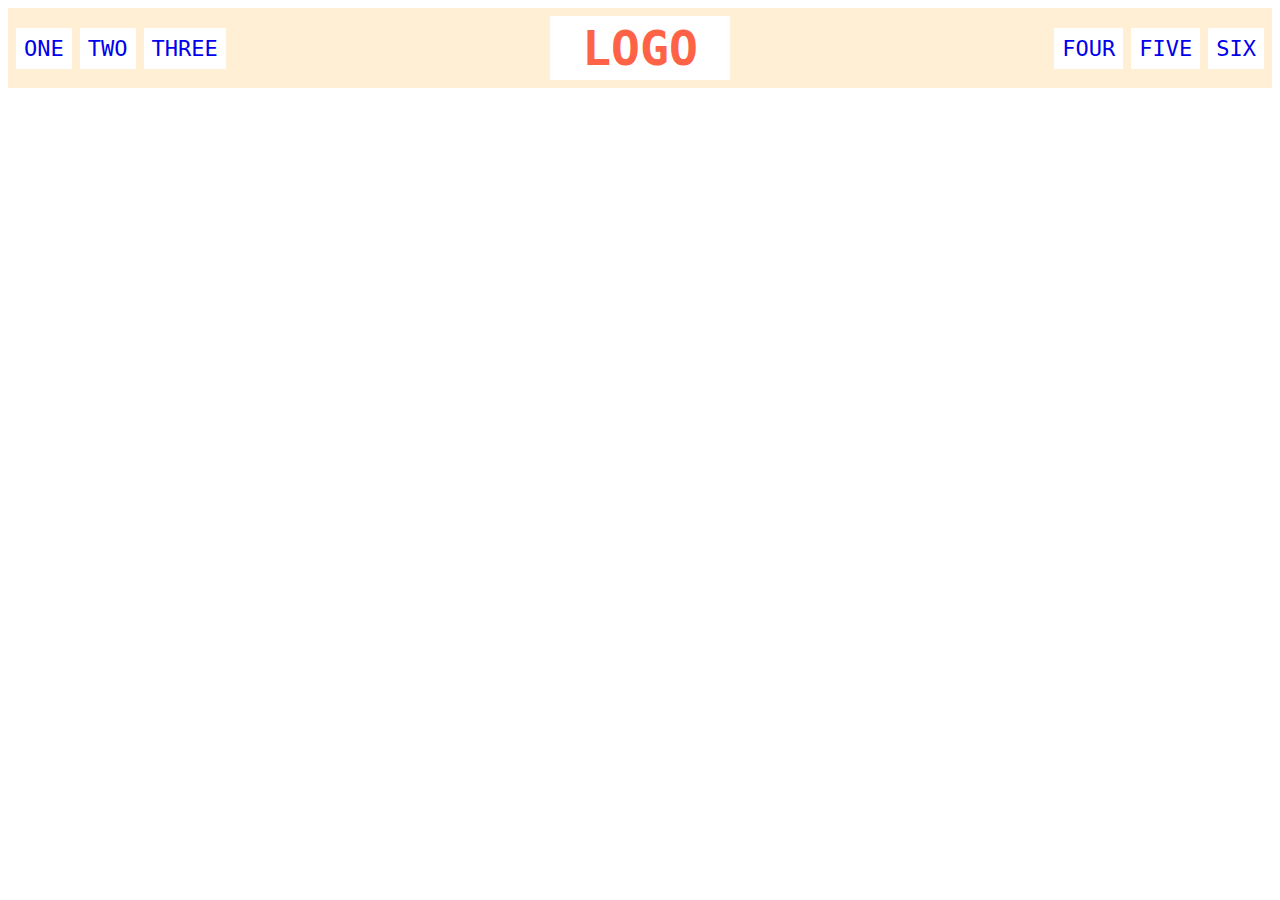
<file: foundations/flex/02-flex-header/index.html>
<!DOCTYPE html>
<html lang="en">
  <head>
    <meta charset="UTF-8" />
    <meta http-equiv="X-UA-Compatible" content="IE=edge" />
    <meta name="viewport" content="width=device-width, initial-scale=1.0" />
    <title>Flex Header</title>
    <link rel="stylesheet" href="style.css" />
  </head>
  <body>
    <div class="header">
      <div class="left-links">
        <ul>
          <li><a href="#">ONE</a></li>
          <li><a href="#">TWO</a></li>
          <li><a href="#">THREE</a></li>
        </ul>
      </div>
      <div class="logo">LOGO</div>
      <div class="right-links">
        <ul>
          <li><a href="#">FOUR</a></li>
          <li><a href="#">FIVE</a></li>
          <li><a href="#">SIX</a></li>
        </ul>
      </div>
    </div>
  </body>
</html>
</file>
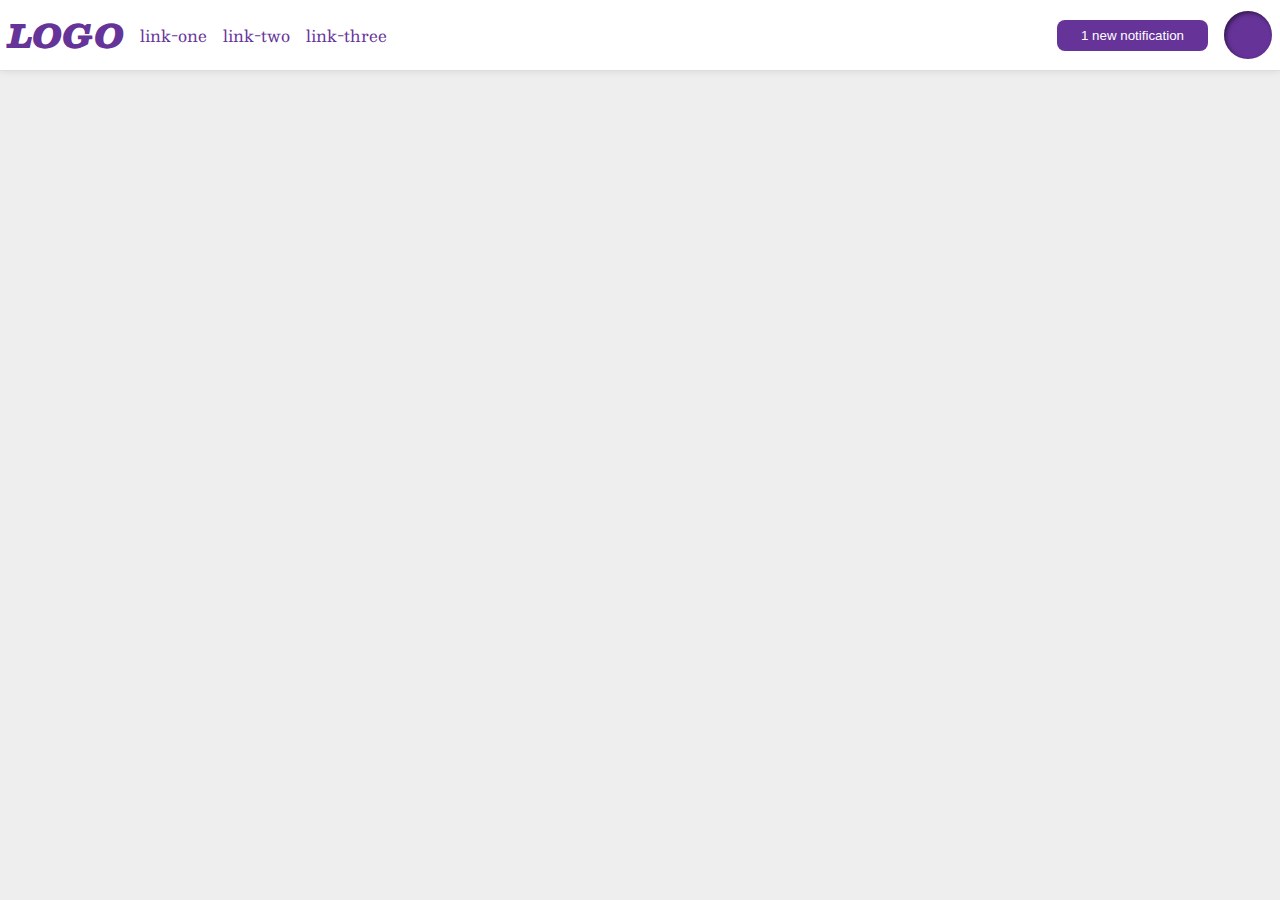
<file: foundations/flex/03-flex-header-2/index.html>
<!DOCTYPE html>
<html lang="en">
  <head>
    <meta charset="UTF-8" />
    <meta http-equiv="X-UA-Compatible" content="IE=edge" />
    <meta name="viewport" content="width=device-width, initial-scale=1.0" />
    <title>Flex Header 2</title>
    <link rel="stylesheet" href="style.css" />
  </head>
  <body>
    <div class="header">
      <div class="left-content">
        <div class="logo">LOGO</div>
        <ul class="links">
          <li><a href="https://google.com">link-one</a></li>
          <li><a href="https://google.com">link-two</a></li>
          <li><a href="https://google.com">link-three</a></li>
        </ul>
      </div>
      <div class="right-content">
        <button class="notifications">1 new notification</button>
        <div class="profile-image"></div>
      </div>
    </div>
  </body>
</html>
</file>
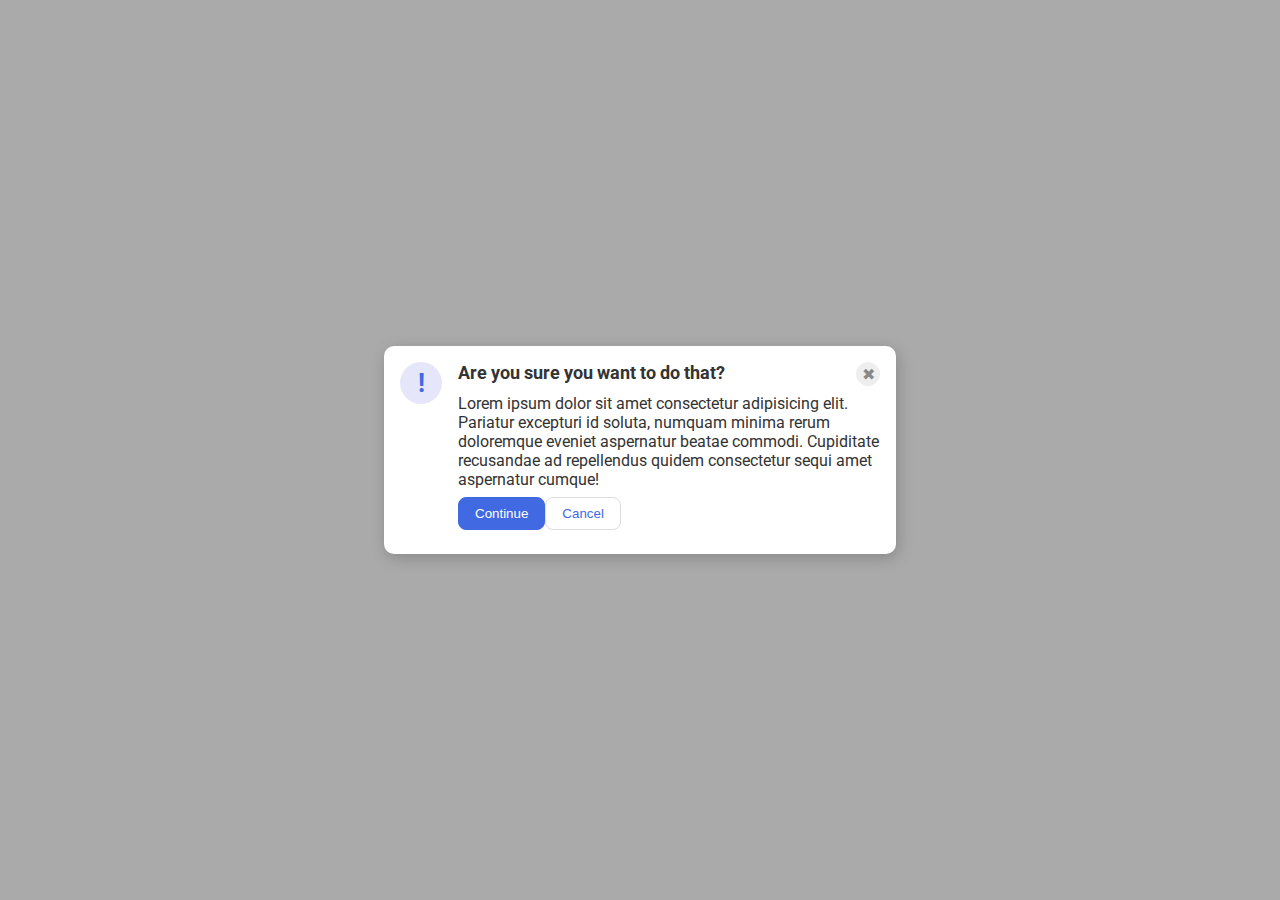
<file: foundations/flex/05-flex-modal/index.html>
<!DOCTYPE html>
<html lang="en">
  <head>
    <meta charset="UTF-8" />
    <meta http-equiv="X-UA-Compatible" content="IE=edge" />
    <meta name="viewport" content="width=device-width, initial-scale=1.0" />
    <link rel="stylesheet" href="style.css" />
    <title>Modal</title>
  </head>
  <body>
    <div class="modal">
      <div class="left">
        <div class="icon">!</div>
      </div>

      <div class="right">
        <div class="row">
          <div class="header">Are you sure you want to do that?</div>
          <button class="close-button">✖</button>
        </div>

        <div class="row">
          <div class="text">Lorem ipsum dolor sit amet consectetur adipisicing elit. Pariatur excepturi id soluta, numquam minima rerum doloremque eveniet aspernatur beatae commodi. Cupiditate recusandae ad repellendus quidem consectetur sequi amet aspernatur cumque!</div>
        </div>

        <div class="row">
          <button class="continue">Continue</button>
          <button class="cancel">Cancel</button>
        </div>
      </div>
    </div>
  </body>
</html>
</file>
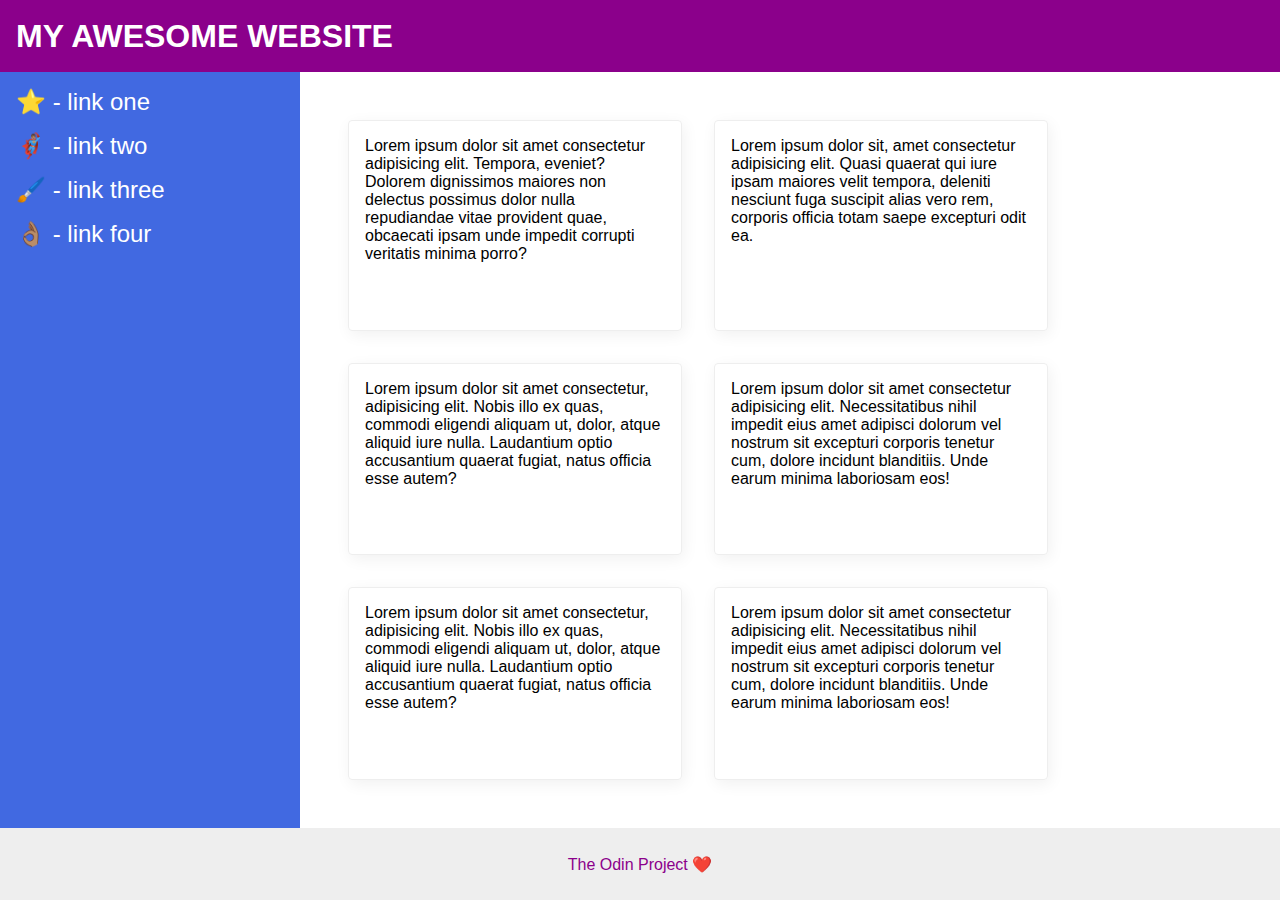
<file: foundations/flex/07-flex-layout-2/index.html>
<!DOCTYPE html>
<html lang="en">
  <head>
    <meta charset="UTF-8" />
    <meta http-equiv="X-UA-Compatible" content="IE=edge" />
    <meta name="viewport" content="width=device-width, initial-scale=1.0" />
    <title>The Holy Grail</title>
    <link rel="stylesheet" href="style.css" />
  </head>
  <body>
    <div class="header">MY AWESOME WEBSITE</div>
    <div class="center">
      <div class="sidebar">
        <ul>
          <li><a href="#">⭐ - link one</a></li>
          <li><a href="#">🦸🏽‍♂️ - link two</a></li>
          <li><a href="#">🖌️ - link three</a></li>
          <li><a href="#">👌🏽 - link four</a></li>
        </ul>
      </div>
      <div class="card-container">
        <div class="card">Lorem ipsum dolor sit amet consectetur adipisicing elit. Tempora, eveniet? Dolorem dignissimos maiores non delectus possimus dolor nulla repudiandae vitae provident quae, obcaecati ipsam unde impedit corrupti veritatis minima porro?</div>
        <div class="card">Lorem ipsum dolor sit, amet consectetur adipisicing elit. Quasi quaerat qui iure ipsam maiores velit tempora, deleniti nesciunt fuga suscipit alias vero rem, corporis officia totam saepe excepturi odit ea.</div>
        <div class="card">Lorem ipsum dolor sit amet consectetur, adipisicing elit. Nobis illo ex quas, commodi eligendi aliquam ut, dolor, atque aliquid iure nulla. Laudantium optio accusantium quaerat fugiat, natus officia esse autem?</div>
        <div class="card">Lorem ipsum dolor sit amet consectetur adipisicing elit. Necessitatibus nihil impedit eius amet adipisci dolorum vel nostrum sit excepturi corporis tenetur cum, dolore incidunt blanditiis. Unde earum minima laboriosam eos!</div>
        <div class="card">Lorem ipsum dolor sit amet consectetur, adipisicing elit. Nobis illo ex quas, commodi eligendi aliquam ut, dolor, atque aliquid iure nulla. Laudantium optio accusantium quaerat fugiat, natus officia esse autem?</div>
        <div class="card">Lorem ipsum dolor sit amet consectetur adipisicing elit. Necessitatibus nihil impedit eius amet adipisci dolorum vel nostrum sit excepturi corporis tenetur cum, dolore incidunt blanditiis. Unde earum minima laboriosam eos!</div>
      </div>
    </div>
    <div class="footer">The Odin Project ❤️</div>
  </body>
</html>
</file>
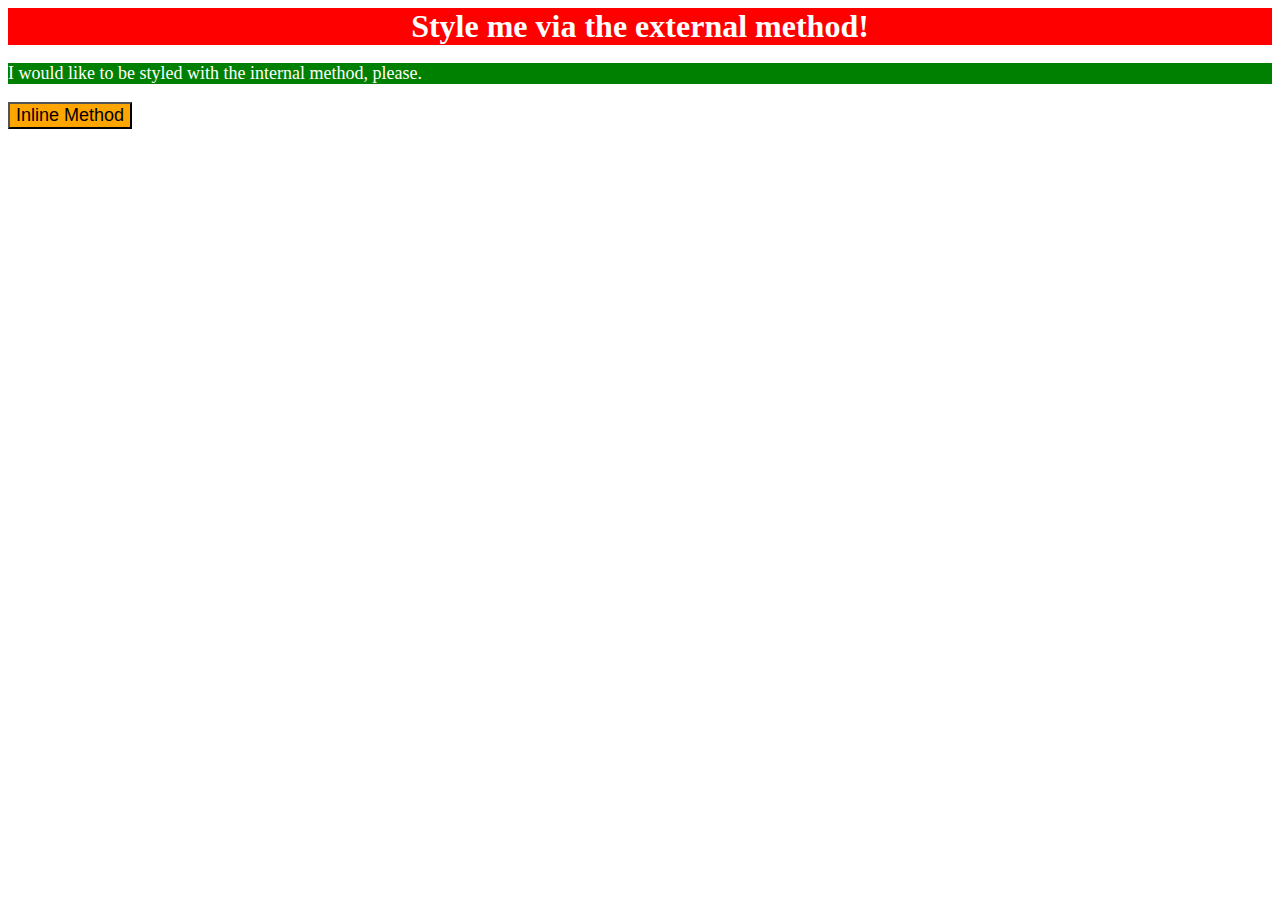
<file: foundations/intro-to-css/01-css-methods/index.html>
<!DOCTYPE html>
<html lang="en">
  <head>
    <meta charset="UTF-8" />
    <meta http-equiv="X-UA-Compatible" content="IE=edge" />
    <meta name="viewport" content="width=device-width, initial-scale=1.0" />
    <link rel="stylesheet" href="style.css" />
    <title>Methods for Adding CSS</title>
    <style>
      p {
        background-color: green;
        color: white;
        font-size: 18px;
      }
      /* * `p`: a green background, white text, and a font size of 18px */
    </style>
  </head>
  <body>
    <div>Style me via the external method!</div>
    <p>I would like to be styled with the internal method, please.</p>
    <button style="background-color: orange; font-size: 18px">Inline Method</button>
    <!-- * `button`: an orange background and a font size of 18px -->
  </body>
</html>
</file>
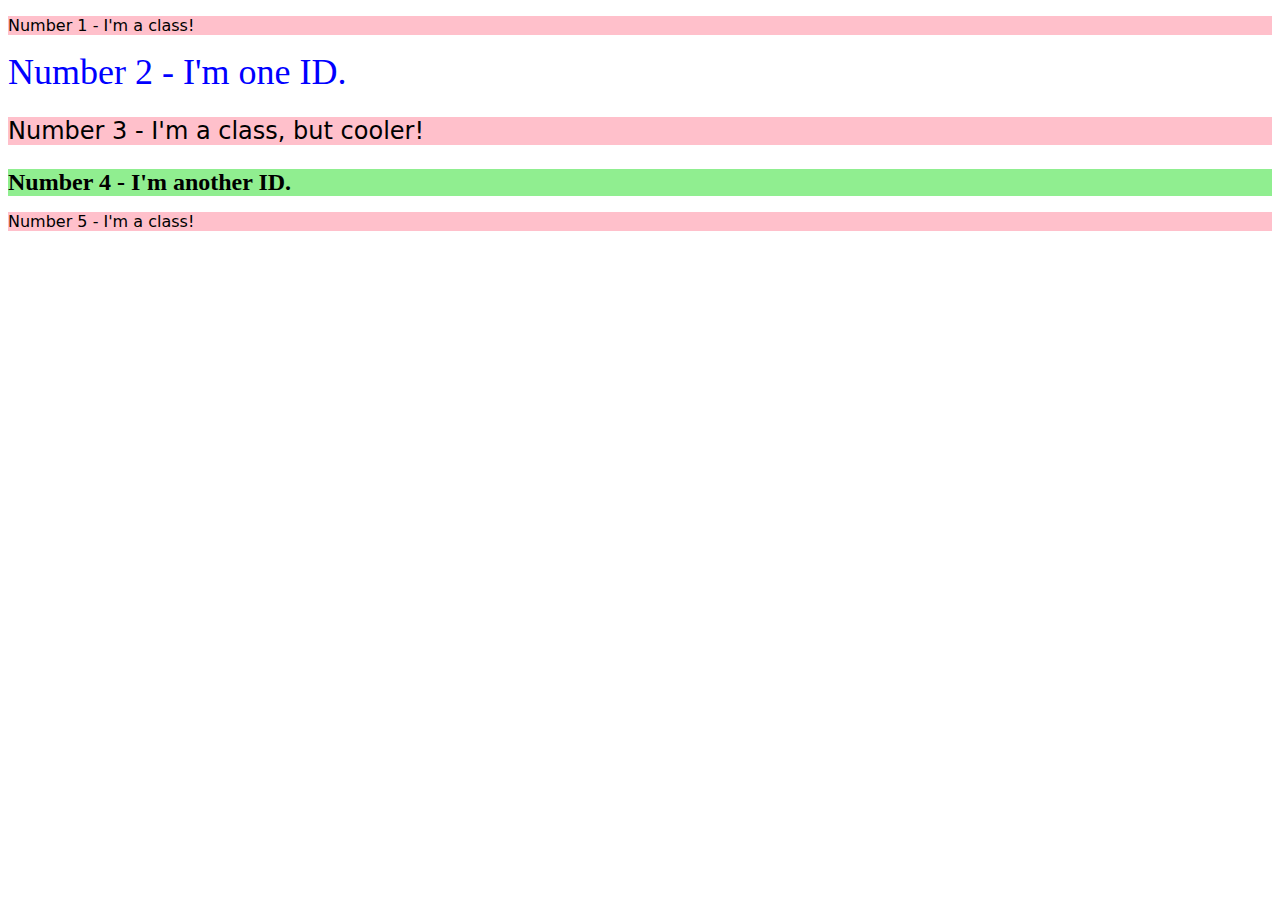
<file: foundations/intro-to-css/02-class-id-selectors/index.html>
<!DOCTYPE html>
<html lang="en">
  <head>
    <meta charset="UTF-8" />
    <meta http-equiv="X-UA-Compatible" content="IE=edge" />
    <meta name="viewport" content="width=device-width, initial-scale=1.0" />
    <title>Class and ID Selectors</title>
    <link rel="stylesheet" href="style.css" />
  </head>
  <body>
    <p class="odd">Number 1 - I'm a class!</p>
    <div id="second">Number 2 - I'm one ID.</div>
    <p class="odd twentyfour">Number 3 - I'm a class, but cooler!</p>
    <div id="fourth" class="twentyfour">Number 4 - I'm another ID.</div>
    <p class="odd">Number 5 - I'm a class!</p>

    <!-- * **All odd numbered elements**: a light red/pink background, and a list of fonts containing `Verdana` and `DejaVu Sans` with `sans-serif` as a fallback
* **The second element**: blue text and a font size of 36px
* **The third element**: in addition to the styles for all odd numbered elements, add a font size of 24px
* **The fourth element**: a light green background, a font size of 24px, and bold -->
  </body>
</html>
</file>
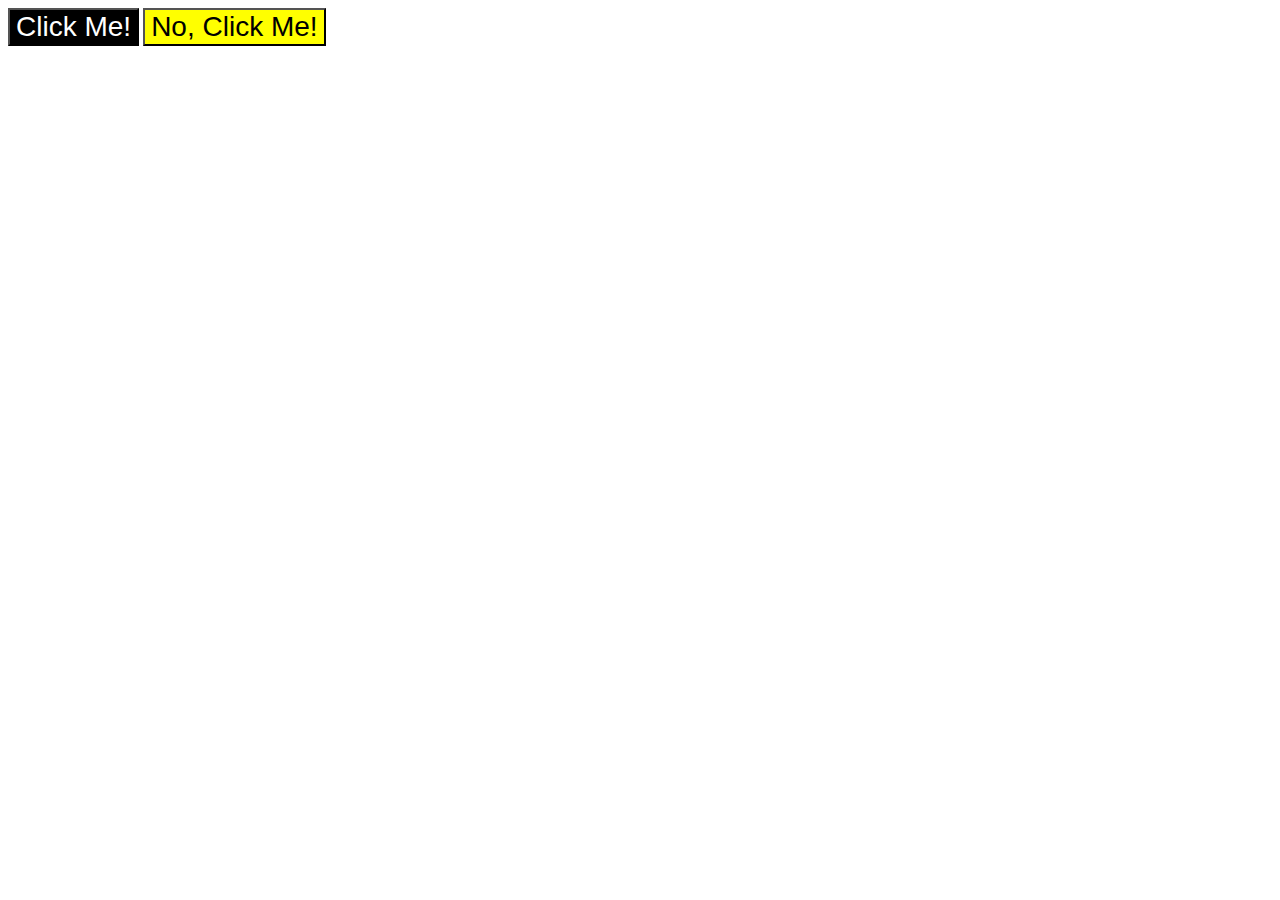
<file: foundations/intro-to-css/03-grouping-selectors/index.html>
<!DOCTYPE html>
<html lang="en">
  <head>
    <meta charset="UTF-8" />
    <meta http-equiv="X-UA-Compatible" content="IE=edge" />
    <meta name="viewport" content="width=device-width, initial-scale=1.0" />
    <title>Grouping Selectors</title>
    <link rel="stylesheet" href="style.css" />
  </head>
  <body>
    <button class="first">Click Me!</button>
    <button class="second">No, Click Me!</button>
  </body>
</html>
</file>
<file: foundations/flex/02-flex-header/style.css>
.header  {
  font-family: monospace;
  background: papayawhip;
  display: flex;
  padding: 8px;
  justify-content: center;
    align-items: center;
}

.header *{
  display: flex;
}


.logo {
  font-size: 48px;
  font-weight: 900;
  color: tomato;
  background: white;
  padding: 4px 32px;
  margin: auto;
}

ul {
  /* this removes the dots on the list items*/
  list-style-type: none;
  margin: 0;
  padding: 0;
  gap: 8px;
}

a {
  font-size: 22px;
  background: white;
  padding: 8px;
  /* this removes the line under the links */
  text-decoration: none;
}
</file>
<file: foundations/flex/03-flex-header-2/style.css>
/* this is some magical font-importing.  
you'll learn about it later. */
@import url('https://fonts.googleapis.com/css2?family=Besley:ital,wght@0,400;1,900&display=swap');

body {
  margin: 0;
  background: #eee;
  font-family: Besley, serif;
}

.header {
  background: white;
  border-bottom: 1px solid #ddd;
  box-shadow: 0 0 8px rgba(0,0,0,.1);
  display: flex;
  justify-content: space-between;
  align-items: center;
  padding: 8px;

}
.left-content, .right-content{
  display: flex;
  align-items: center;
  gap: 16px;
}


.profile-image {
  background: rebeccapurple;
  box-shadow: inset 2px 2px 4px rgba(0,0,0,.5);
  border-radius: 50%;
  width: 48px;
  height: 48px;
}

.logo {
  color: rebeccapurple;
  font-size: 32px;
  font-weight: 900;
  font-style: italic;
}

button {
  border: none;
  border-radius: 8px;
  background: rebeccapurple;
  color: white;
  padding: 8px 24px;
}

a {
  /* this removes the line under our links */
  text-decoration: none;
  color: rebeccapurple;
}

ul {
  list-style-type: none;
  display: flex;
  gap: 16px;
  margin: 0;
  padding: 0;
}
</file>
<file: foundations/flex/05-flex-modal/style.css>
@import url('https://fonts.googleapis.com/css2?family=Roboto:wght@400;700&display=swap');

html, body {
  height: 100%;
}

body {
  font-family: Roboto, sans-serif;
  margin: 0;
  background: #aaa;
  color: #333;
  /* I'll give you this one for free lol */
  display: flex;
  align-items: center;
  justify-content: center;
}

.modal {
  background: white;
  width: 480px;
  border-radius: 10px;
  box-shadow: 2px 4px 16px rgba(0,0,0,.2);
}

.icon {
  color: royalblue;
  font-size: 26px;
  font-weight: 700;
  background: lavender;
  width: 42px;
  height: 42px;
  border-radius: 50%;
  display: flex;
  align-items: center;
  justify-content: center;
}

.close-button {
  background: #eee;
  border-radius: 50%;
  color: #888;
  font-weight: 400;
  font-size: 16px;
  height: 24px;
  width: 24px;
  display: flex;
  align-items: center;
  justify-content: center;
  border: 1px solid #eee;
  padding: 0;
}

button {
  cursor: pointer;
  padding: 8px 16px;
  border-radius: 8px;
}

button.continue {
  background: royalblue;
  border: 1px solid royalblue;
  color: white;
}

button.cancel {
  background: white;
  border: 1px solid #ddd;
  color: royalblue;
}


.modal{
  display: flex;
  padding: 16px;
  gap: 16px;
}

.icon{
  flex-shrink: 0;
}

.row{
  display: flex;
  margin-bottom: 8px;  
}

.row:first-of-type{
  font-weight: bold;
  font-size: 18px;
  justify-content: space-between;
}
</file>
<file: foundations/flex/07-flex-layout-2/style.css>
body {
  font-family: -apple-system, BlinkMacSystemFont, 'Segoe UI', Roboto, Oxygen, Ubuntu, Cantarell, 'Open Sans', 'Helvetica Neue', sans-serif;
  margin: 0;
  min-height: 100vh;
}

.header {
  height: 72px;
  background: darkmagenta;
  color: white;
}

.footer {
  height: 72px;
  background: #eee;
  color: darkmagenta;
}

.sidebar {
  width: 300px;
  background: royalblue;
  box-sizing: border-box;
}

.card {
  border: 1px solid #eee;
  box-shadow: 2px 4px 16px rgba(0,0,0,.06);
  border-radius: 4px;
}

/* SOLUTION */

body{
  display: flex;
  flex-direction: column;
}

/* HEADER */

.header{
  font-size: 32px;
  font-weight: 900;
  display: flex;
  align-items: center;
  padding-left: 16px;
}

/* MID SECTION */

.center {
  display: flex;
  height: 100%;
  flex: 1;
}

.sidebar{
  width: 300px;
  flex-shrink: 0;
}

.sidebar a, .sidebar a:visited {
  color: white;
  font-size: 24px;
  text-decoration: none;
}
.sidebar ul{
  list-style-type: none;
  padding: 16px;
}

li {
  margin-bottom: 16px;
}

ul{
  margin: 0;
  padding: 0;
}


.card {
  width: 300px;
  padding: 16px;
}

.card-container {
  padding: 48px;
  display: flex;
  flex-wrap: wrap;
  gap: 32px;
}

/* FOOTER */

.footer {
  margin-top: auto;
  display: flex;
  justify-content: center;
  align-items: center;
}
</file>
<file: foundations/intro-to-css/01-css-methods/style.css>
div{
    background-color: red;
    color: white;
    font-size: 32px;
    text-align: center;
    font-weight: bold;
}

/* * `div`: a red background,
white text,
a font size of 32px,
center aligned,
and bold */
</file>
<file: foundations/intro-to-css/02-class-id-selectors/style.css>
/* * **All odd numbered elements**: a light red/pink background, and a list of fonts containing `Verdana` and `DejaVu Sans` with `sans-serif` as a fallback * 
**The second element**: blue text and a font size of 36px * 
**The third element**: in addition to the styles for all odd numbered elements,
add a font size of 24px * 
**The fourth element**: a light green background, a font size of 24px, and bold */

.odd{
    background-color: pink;
    font-family: verdana, 'DejaVu Sans', sans-serif;
}

#second{
    color: blue;
    font-size: 36px;
}

.twentyfour{
    font-size: 24px;
}

#fourth{
    background-color: lightgreen;
    font-weight: bold;
}
</file>
<file: foundations/intro-to-css/03-grouping-selectors/style.css>
.first,
.second{
    font-size: 28px;
    font-family: helvetica, 'Times New Roman', sans-serif;
}

.first{
    background-color: rgb(0, 0, 0);
    color: white
}

.second{
    background-color: hsl(60, 100%, 50%);
}
</file>
